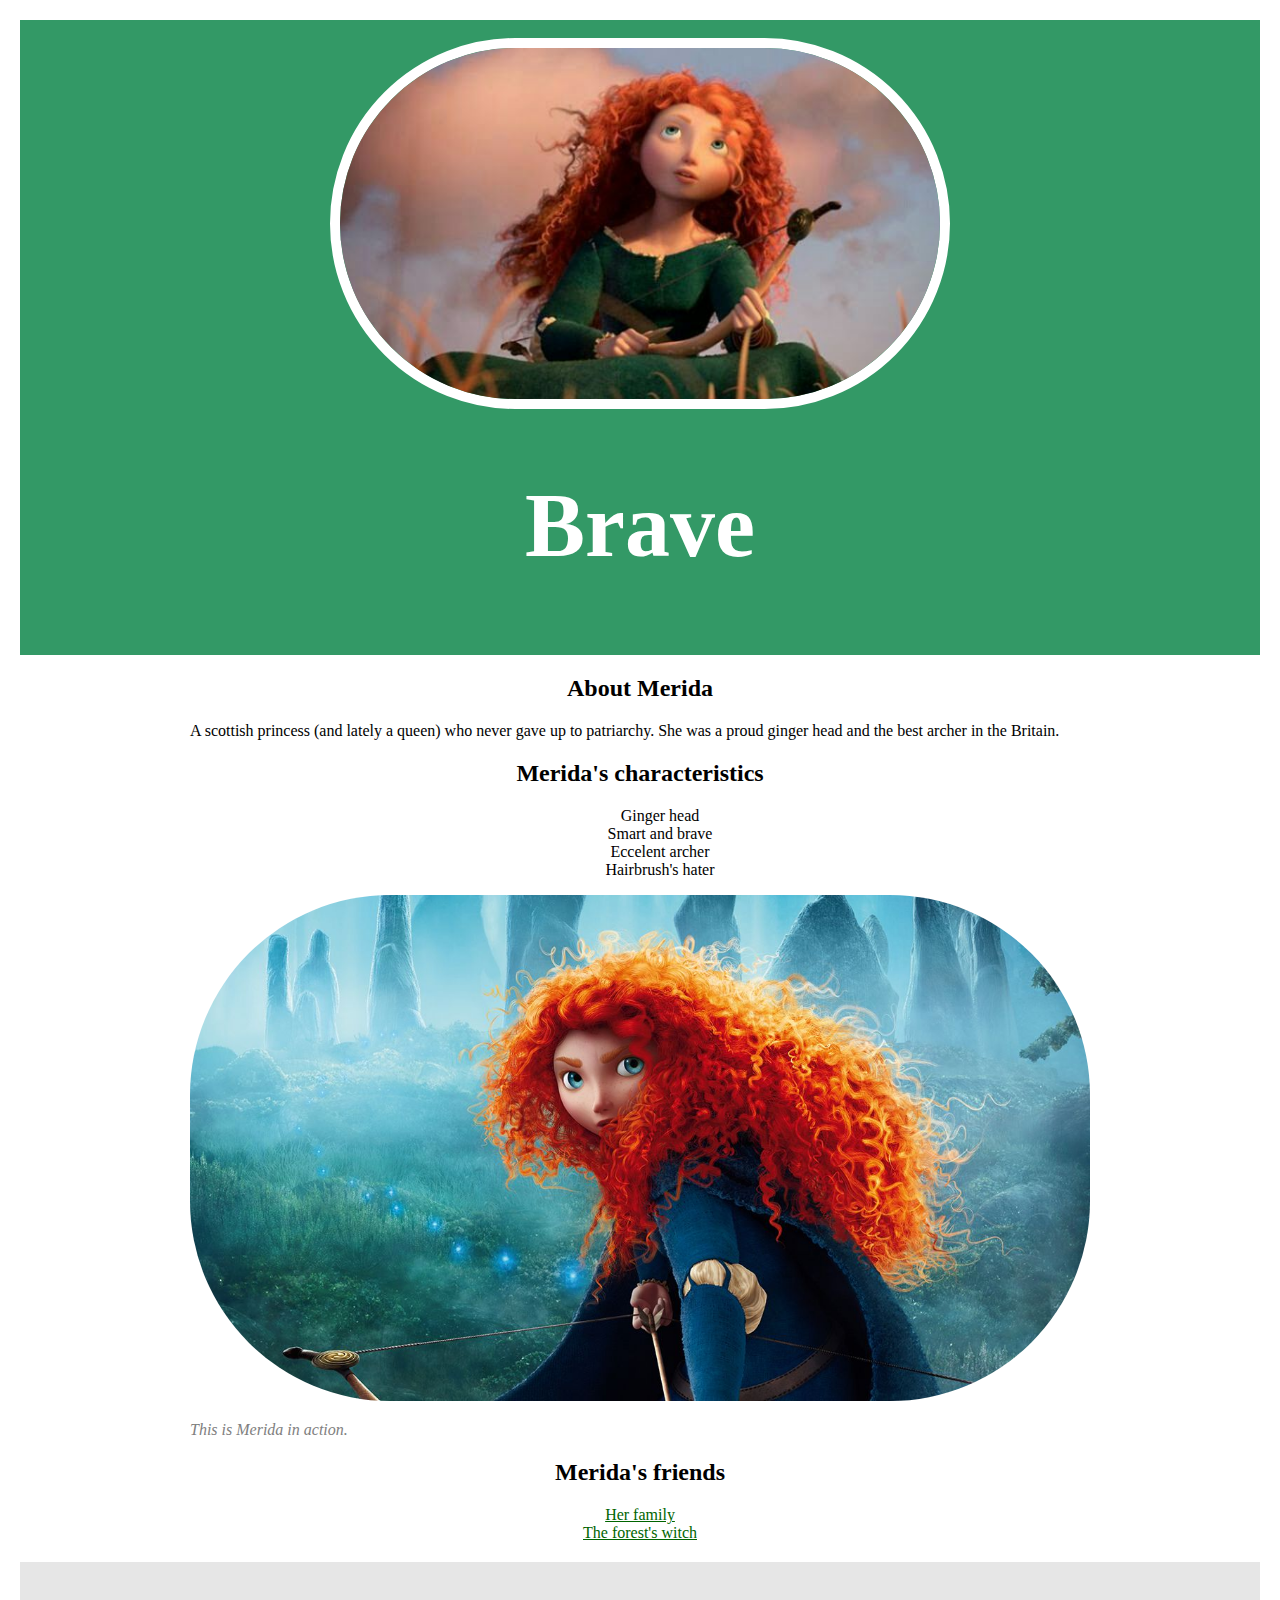
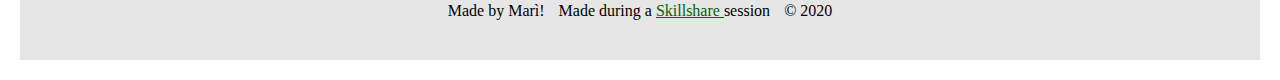
<file: index.html>
<!DOCTYPE html>
<html>
<head>
	<title>Brave</title>
	<link rel="stylesheet" type="text/css" href="css/hero.css">
</head>
<body>
	<div class="wrapper">
		<header>
			<img src="imgs/profile.jpg">
			<h1>Brave</h1>
		</header>
		<div class="content">
			<h2>About Merida</h2>
			<p>A scottish princess (and lately a queen) who never gave up to patriarchy. She was a proud ginger head and the best archer in the Britain.</p>
			<h2>Merida's characteristics</h2>
			<ol>
				<li>Ginger head</li>
				<li> Smart and brave</li>
				<li>Eccelent archer</li>
				<li>Hairbrush's hater</li>
			</ol>
			<img class="merida" src="imgs/merida.jpg">
			<p class="caption"> This is Merida in action. </p>
			<h2>Merida's friends</h2>
			<ul>
				<li><a href="https://it.wikipedia.org/wiki/Ribelle_-_The_Brave" target="_blank" title="Visit Brave's page">Her family</a></li>
				<li><a href="https://it.wikipedia.org/wiki/Ribelle_-_The_Brave" target="_blank" title="Visit Brave's page">The forest's witch</a></li>
			</ul>
		</div>
		<footer>
			<ul>
				<li>Made by Marì!</li>
				<li>Made during a <a href="http://skillshare.com">Skillshare </a> session </li>
				<li>&copy; 2020</li>
			</ul>
			
		</footer>
	</div>
</body>
</html>
</file>
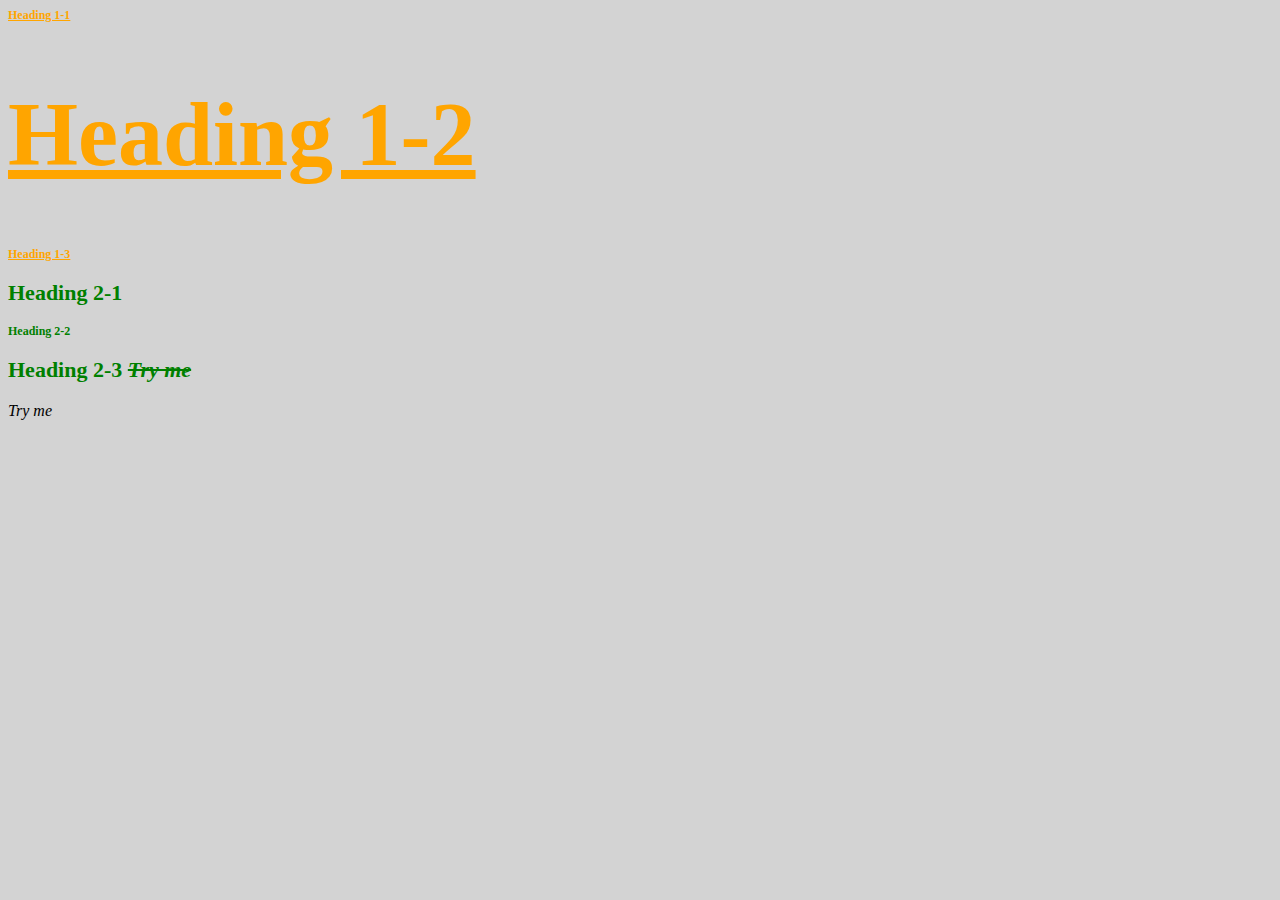
<file: stylish.html>
<!DOCTYPE html>
<html>
<head>
	<title>Stylish</title>
	<link rel="stylesheet" type="text/css" href="css/test.css">
	
</head>
<body>

<h1 class="small">Heading 1-1</h1>
<h1>Heading 1-2</h1>
<h1 class="small">Heading 1-3</h1>
<h2>Heading 2-1</h2>
<h2 class="small">Heading 2-2</h2>
<h2>Heading 2-3 <span>Try me</span> </h2>
<span>Try me</span>
</body>
</html>
</file>
<file: css/hero.css>
html,body{
	font-family: Myriad pro; 
	margin: 10px; 
}

header{
	background-color: #339966;
	padding: 18px;
	text-align: center;
}

h1{
	font-family: Minion pro;
	font-size: 90px;
	color: white;
}
h2{
	font-family: Minion pro;
	text-align: center;
}

ol li{
	list-style: none;
	padding: 0;
	margin: 0;
	text-align: center;

}  


header img{
	border-radius: 600px;
	width: 600px;
	border: 10px solid #ffffff
}

.content{
	max-width: 900px;
	margin:0 auto;
	padding:0 20px;
}

img.merida{
	max-width: 100%;
	border-radius:200px;
}

p.caption{
	font-size: 16px;
	color:grey;
	font-style: italic;
}

ul{
	list-style: none;
	padding: 0;
	margin: 0;
}
a{
	color:darkgreen;
}
footer{
	margin-top: 20px;
	padding:40px 20px;
	background-color: #E6E6E6;
}

ul{
	text-align: center;
}
footer ul li{
	display:inline-block;
	margin:0 5px;
}
</file>
<file: css/test.css>
body{
	background-color: lightgrey;
}

h1{
	color:orange;
	font-size:90px;
	text-decoration: underline;
}

h2{
	font-size: 22px;
	color: green;
}

.small{
	font-size: 12px
}
span{
	font-style: italic;
}
h2 span{
	text-decoration: line-through;
}
</file>
